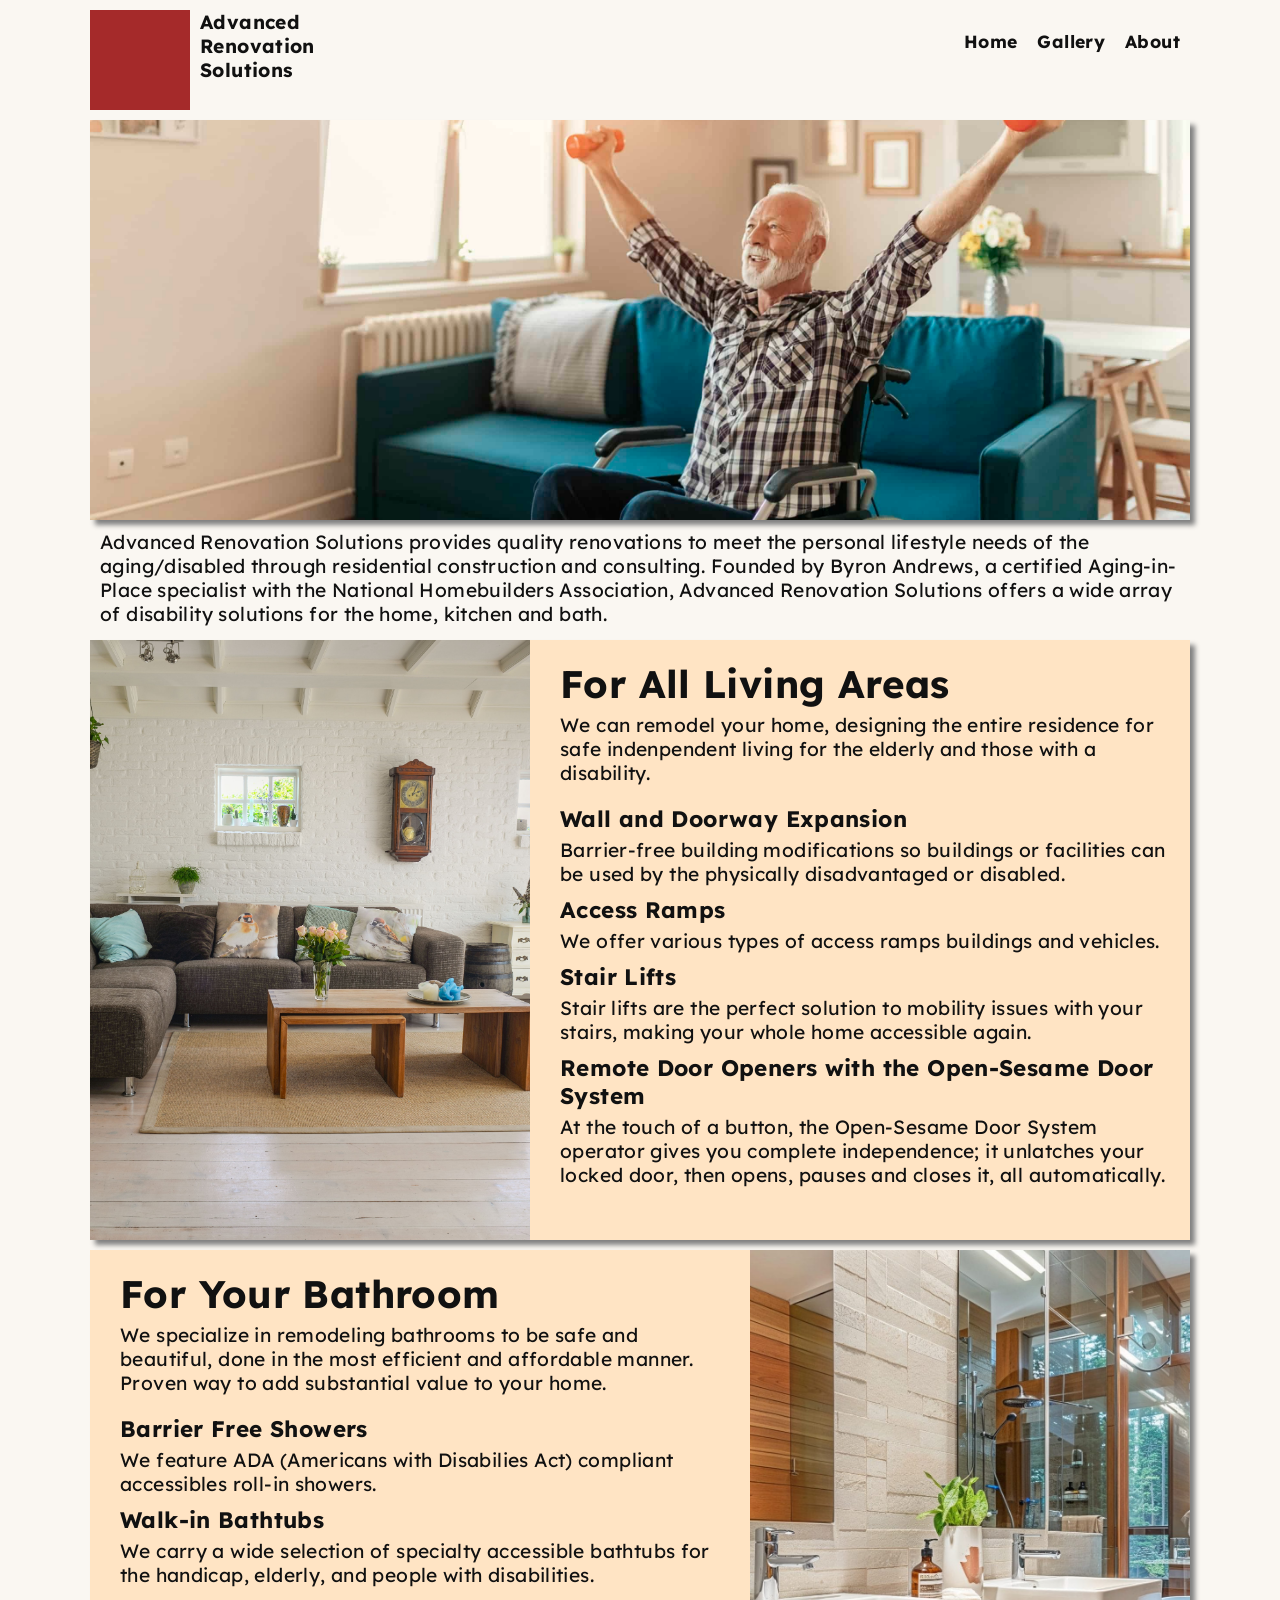
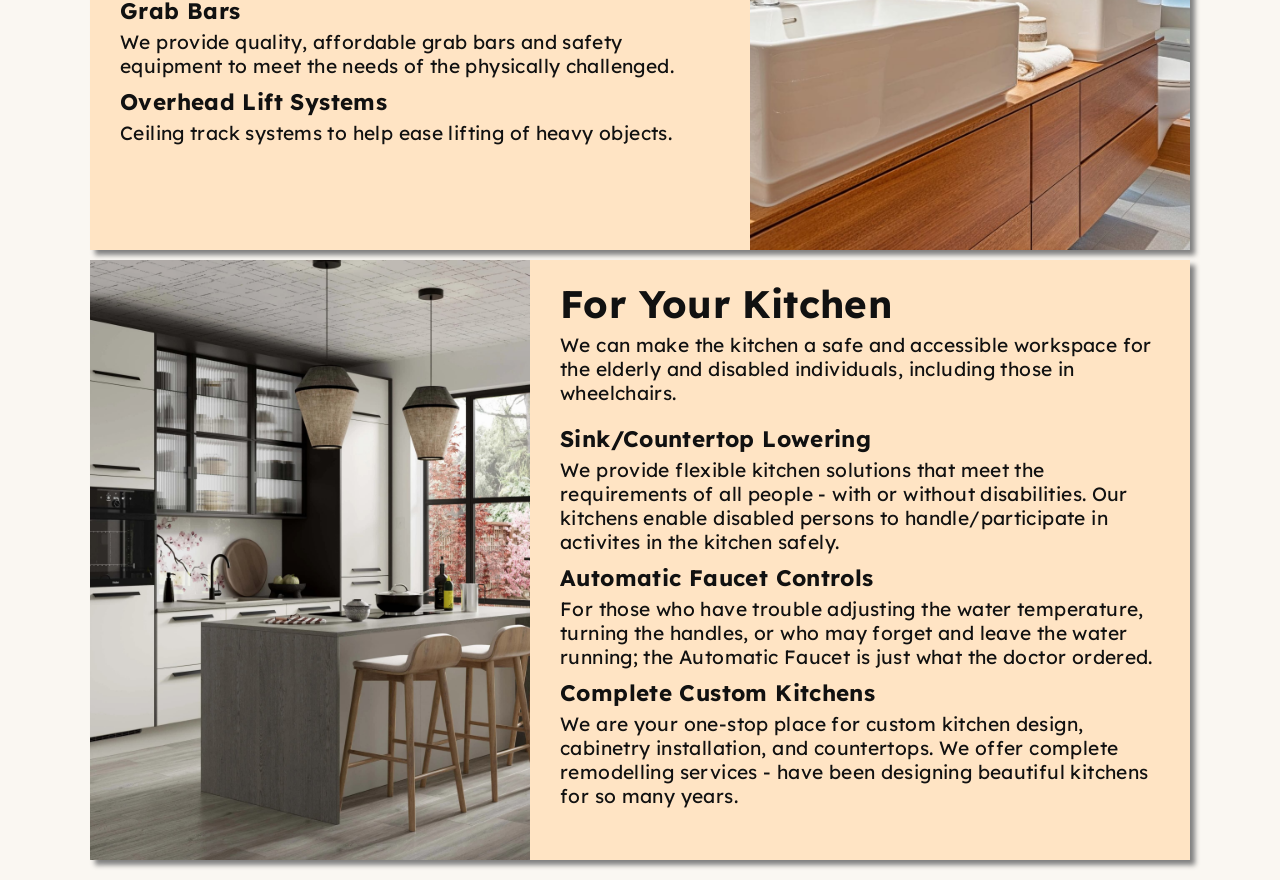
<file: index.html>
<!DOCTYPE html>
<html>
    <head>
        <meta charset="UTF-8">
        <meta name="viewport" content="width=device-width, initial-scale=1.0">
        <title> ARS | Home </title>

        <!--Fonts-->
        <link rel="preconnect" href="https://fonts.googleapis.com">
        <link rel="preconnect" href="https://fonts.gstatic.com" crossorigin>
        <link href="https://fonts.googleapis.com/css2?family=Atkinson+Hyperlegible:ital,wght@0,400;0,700;1,400;1,700&family=Lexend:wght@100..900&display=swap" rel="stylesheet">

        <!--Styling-->
        <link rel="stylesheet" href="style.css">
        <link rel="stylesheet" href="mobile-style.css" media="(max-width: 1100px)">
    </head>

    <body>
        <div class="page">
            <!--Header Bar with Logo and Name-->
            <div class="header">
                <div class="logo"></div>
                <div class="name">
                    Advanced Renovation Solutions
                </div>
                <div class="page-buttons">
                    <a href="index.html"> Home </a>
                    <a href="gallery.html"> Gallery </a>
                    <a href="about.html"> About </a>
                </div>
            </div>

            <!--Poster Image-->
            <div class="poster">
                <img class="poster-image" src="images/poster.jpg" alt="">
            </div>

            <!--Info Section-->
            <div class="info">
                <div class="intro-blurb">
                    <p>
                        Advanced Renovation Solutions provides quality renovations to meet the personal lifestyle needs of the aging/disabled through residential construction and consulting.
                        Founded by Byron Andrews, a certified Aging-in-Place specialist with the National Homebuilders Association, Advanced Renovation Solutions offers a wide array of disability solutions for the home, kitchen and bath.
                    </p>
                </div>
                <div class="info-box">
                    <img class="info-image left" src="images/info-image-1.jpg" alt="">
                    <div class="info-blurb">
                        <h1> For All Living Areas </h1>
                        <p class="section-intro"> We can remodel your home, designing the entire residence for safe indenpendent living for the elderly and those with a disability. </p>

                        <h3> Wall and Doorway Expansion </h3>
                        <p> Barrier-free building modifications so buildings or facilities can be used by the physically disadvantaged or disabled. </p>

                        <h3> Access Ramps </h3>
                        <p> We offer various types of access ramps buildings and vehicles. </p>

                        <h3> Stair Lifts </h3>
                        <p> Stair lifts are the perfect solution to mobility issues with your stairs, making your whole home accessible again. </p>

                        <h3> Remote Door Openers with the Open-Sesame Door System </h3>
                        <p> At the touch of a button, the Open-Sesame Door System operator gives you complete independence; it unlatches your locked door, then opens, pauses and closes it, all automatically. </p>
                    </div>
                </div>
                <div class="info-box">
                    <div class="info-blurb">
                        <h1> For Your Bathroom </h1>
                        <p class="section-intro"> We specialize in remodeling bathrooms to be safe and beautiful, done in the most efficient and affordable manner. Proven way to add substantial value to your home.

                        <h3> Barrier Free Showers </h3>
                        <p> We feature ADA (Americans with Disabilies Act) compliant accessibles roll-in showers. </p>

                        <h3> Walk-in Bathtubs </h3>
                        <p> We carry a wide selection of specialty accessible bathtubs for the handicap, elderly, and people with disabilities. </p>

                        <h3> Grab Bars </h3>
                        <p> We provide quality, affordable grab bars and safety equipment to meet the needs of the physically challenged. </p>

                        <h3> Overhead Lift Systems </h3>
                        <p> Ceiling track systems to help ease lifting of heavy objects. </p>
                    </div>
                    <img class="info-image right" src="images/info-image-2.jpg" alt="">
                </div>
                <div class="info-box">
                    <img class="info-image left" src="images/info-image-3.jpg" alt="">
                    <div class="info-blurb">
                        <h1> For Your Kitchen </h1>
                        <p class="section-intro"> We can make the kitchen a safe and accessible workspace for the elderly and disabled individuals, including those in wheelchairs. </p>

                        <h3> Sink/Countertop Lowering </h3>
                        <p> We provide flexible kitchen solutions that meet the requirements of all people - with or without disabilities. Our kitchens enable disabled persons to handle/participate in activites in the kitchen safely. </p>

                        <h3> Automatic Faucet Controls </h3>
                        <p> For those who have trouble adjusting the water temperature, turning the handles, or who may forget and leave the water running; the Automatic Faucet is just what the doctor ordered. </p>

                        <h3> Complete Custom Kitchens </h3>
                        <p> We are your one-stop place for custom kitchen design, cabinetry installation, and countertops. We offer complete remodelling services - have been designing beautiful kitchens for so many years. </p>
                    </div>
                </div>
            </div>
        </div>
    </body>
</html>
</file>
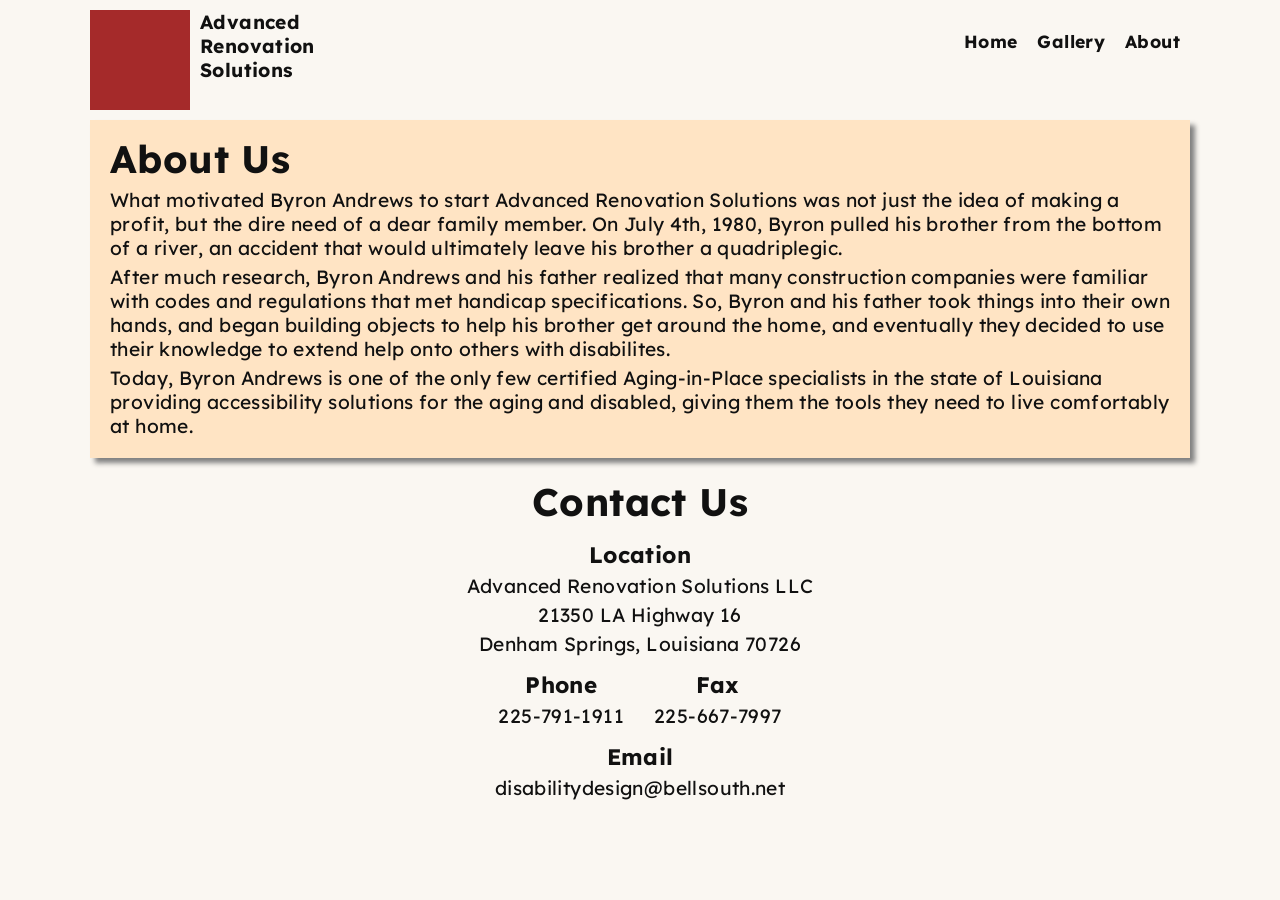
<file: about.html>
<!DOCTYPE html>
<html lang="en">
    <head>
        <meta charset="UTF-8">
        <meta name="viewport" content="width=device-width, initial-scale=1.0">
        <title> ARS | About </title>

        <!--Fonts-->
        <link rel="preconnect" href="https://fonts.googleapis.com">
        <link rel="preconnect" href="https://fonts.gstatic.com" crossorigin>
        <link href="https://fonts.googleapis.com/css2?family=Atkinson+Hyperlegible:ital,wght@0,400;0,700;1,400;1,700&family=Lexend:wght@100..900&display=swap" rel="stylesheet">

        <!--Styling-->
        <link rel="stylesheet" href="style.css">
        <link rel="stylesheet" href="mobile-style.css" media="(max-width: 1100px)">

    </head>
<body>
    <div class="page">
        <!--Header Bar with Logo and Name-->
        <div class="header">
            <div class="logo"></div>
            <div class="name">
                Advanced Renovation Solutions
            </div>
            <div class="page-buttons">
                <a href="index.html"> Home </a>
                <a href="gallery.html"> Gallery </a>
                <a href="about.html"> About </a>
            </div>
        </div>

        <div class="about">
            <h1> About Us </h1>
            <p> What motivated Byron Andrews to start Advanced Renovation Solutions was not just the idea of making a profit, but the dire need of a dear family member. On July 4th, 1980, Byron pulled his brother from the bottom of a river, an accident that would ultimately leave his brother a quadriplegic. </p>
            <p> After much research, Byron Andrews and his father realized that many construction companies were familiar with codes and regulations that met handicap specifications. So, Byron and his father took things into their own hands, and began building objects to help his brother get around the home, and eventually they decided to use their knowledge to extend help onto others with disabilites. </p>
            <p> Today, Byron Andrews is one of the only few certified Aging-in-Place specialists in the state of Louisiana providing accessibility solutions for the aging and disabled, giving them the tools they need to live comfortably at home. </p>
        </div>

        <!--Contact Section-->
        <div class="contact">
            <h1> Contact Us </h1>

            <div class="contact-location">
                <h3> Location </h3>
                <p> Advanced Renovation Solutions LLC</p>
                <p> 21350 LA Highway 16 </p>
                <p> Denham Springs, Louisiana 70726 </p>
            </div>

            <div class="contact-numbers">
                <div class="phone">
                    <h3> Phone </h3>
                    <p> 225-791-1911 </p>
                </div>

                <div class="fax">
                    <h3> Fax </h3>
                    <p> 225-667-7997 </p>
                </div>
            </div>

            <div class="email">
                <h3> Email </h3>
                <p> disabilitydesign@bellsouth.net</p>
            </div>
        </div>
    </div>
</body>
</html>
</file>
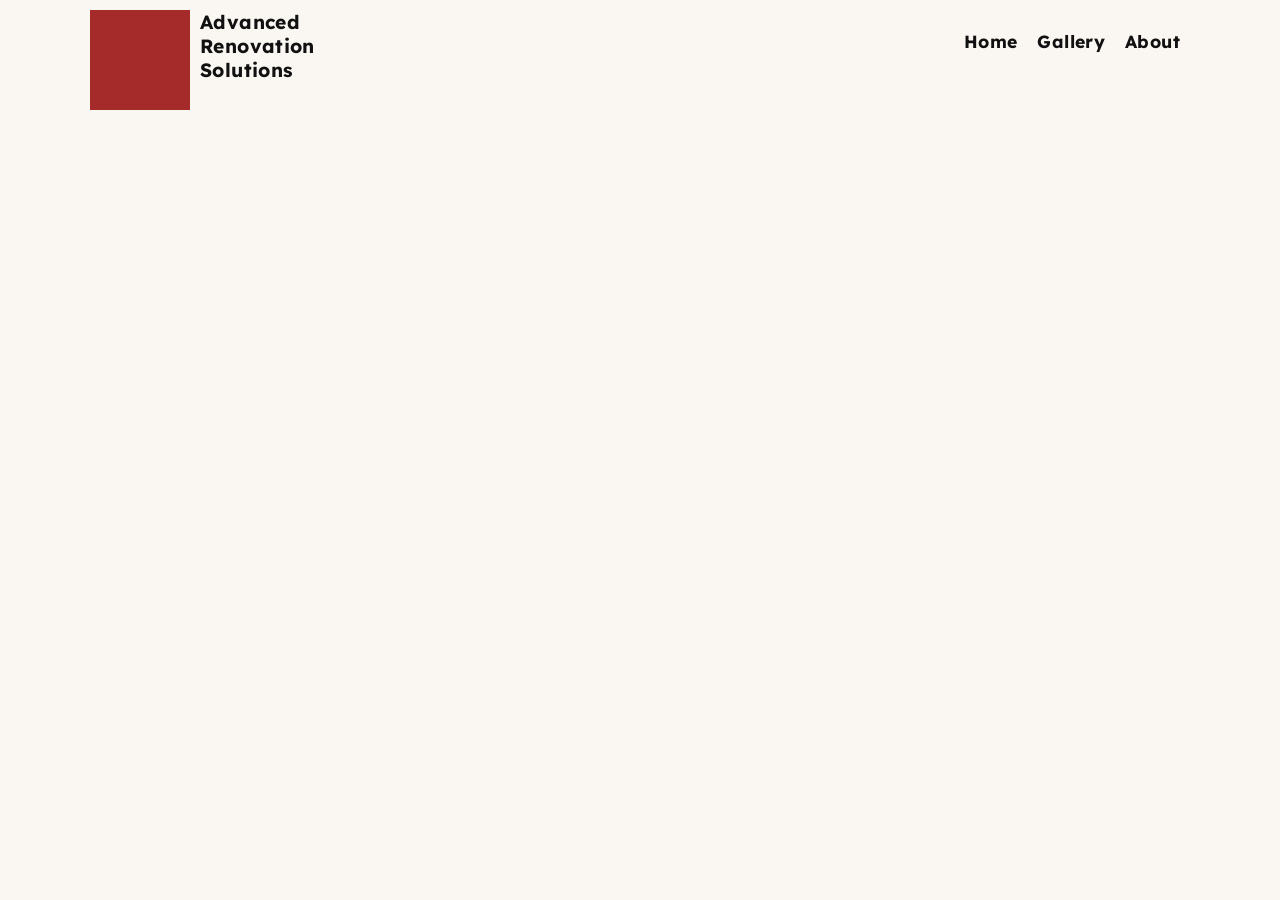
<file: gallery.html>
<!DOCTYPE html>
<html lang="en">
    <head>
        <meta charset="UTF-8">
        <meta name="viewport" content="width=device-width, initial-scale=1.0">
        <title> ARS | Gallery </title>

        <!--Fonts-->
        <link rel="preconnect" href="https://fonts.googleapis.com">
        <link rel="preconnect" href="https://fonts.gstatic.com" crossorigin>
        <link href="https://fonts.googleapis.com/css2?family=Atkinson+Hyperlegible:ital,wght@0,400;0,700;1,400;1,700&family=Lexend:wght@100..900&display=swap" rel="stylesheet">

        <!--Styling-->
        <link rel="stylesheet" href="style.css">
        <link rel="stylesheet" href="mobile-style.css" media="(max-width: 1100px)">
    </head>
<body>
    <div class="page">
        <!--Header Bar with Logo and Name-->
        <div class="header">
            <div class="logo"></div>
            <div class="name">
                Advanced Renovation Solutions
            </div>
            <div class="page-buttons">
                <a href="index.html"> Home </a>
                <a href="gallery.html"> Gallery </a>
                <a href="about.html"> About </a>
            </div>
        </div>


    </div>
</body>
</html>
</file>
<file: style.css>
:root {
    --primary-bg-colour: bisque;
    --secondary-bg-colour: beige;
}

*, *::before, *::after {
  box-sizing: border-box;   /* padding now counts inside the width */
}

.page {
    max-width: 1100px;
    margin: 0 auto;
    margin-bottom: 20px;
}

body {
    font-family: "Lexend";
    font-size: 1.20rem;
    /*line-height: 1.6;*/
    letter-spacing: 0.02em;
    color: #111;
    /*background: #fff;*/
    background-color: #FAF7F2;
    margin: 10px;
}

.header {
    width: 100%;
    height: 100px;

    display: flex;
    flex-direction: row;

    /*background-color: var(--primary-bg-colour);*/
    margin-bottom: 10px;
}

.logo {
    width: 100px;
    height: 100%;

    background-color: brown;
    margin-right: 10px;
}

.name {
    width: min-content;
    font-weight: bold;
    /*font-size: 1.5rem;*/
    /*text-shadow: 20px 10px 10px grey;*/
}

.page-buttons {
    margin-left: auto;

    display: flex;
}

.page-buttons a {
    font-family: "Lexend";
    font-weight: bold;
    font-size: 1.10rem;

    color: #111;
    text-decoration: none;

    padding: 20px 10px;

    cursor: pointer;
    transition: color 0.2s ease;
}

.page-buttons a:hover {
    color: darkgoldenrod;
}

.poster {
    width: 100%;
    height: 400px;
    box-shadow: 5px 5px 5px grey;
}

.poster-image {
    width: 100%;
    height: 100%;
    object-fit: cover;
}

.intro-blurb {
    height: 100px;
    padding: 0px 10px 0px 10px;
    margin: 10px 0 10px 0;
}

.info-box {
    width: 100%;
    height: 600px;
    margin-bottom: 10px;

    display: flex;
    flex-direction: row;

    background-color: var(--primary-bg-colour);
    box-shadow: 5px 5px 5px grey;
}

.info-blurb {
    height: 100%;
    width: 70%;
    margin-left: 10px;
    padding: 20px
}

.info-image {
    width: 40%;
    height: 100%;
    object-fit: cover;
}

.section-intro {
    margin-bottom: 20px;
}

h1, h2, h3, p {
    margin: 0px 0px 5px 0px
}

h3 {
    margin-top: 10px
}

.about {
    margin-bottom: 10px;
    padding: 15px 20px 15px 20px;
    background-color: var(--primary-bg-colour);
    box-shadow: 5px 5px 5px grey;
}

.about p {
    max-width: 180ch;
}

.about h1 {
    margin-top: 0px;
}

.divider {
    height: 2px;
    margin: 20px 5px 10px 5px;

    background-color: black;
    box-shadow: 5px 2px 5px grey;
}

.contact {
    margin-top: 20px;

    display: flex;
    flex-direction: column;
    justify-content: center;
    align-items: center;
    text-align: center;
}

.contact-numbers {
    display: flex;
    flex-direction: row;
}

.fax {
    margin-left: 30px;
}
</file>
<file: mobile-style.css>
body {
    font-size: 1.10rem;
    margin: 10px;
}

.intro-blurb {
    height: fit-content;
}

.info-box {
    flex-direction: column;
    height: fit-content;
}

.info-image {
    order: -1;
    width: 100%;
    height: fit-content;
}

.info-blurb {
    width: 100%;
    height: fit-content;
    padding: 0px 15px 0px 15px;
    margin: 20px 0px 20px 0px;
}

h1 {
    font-size: 1.60rem;
}
</file>
